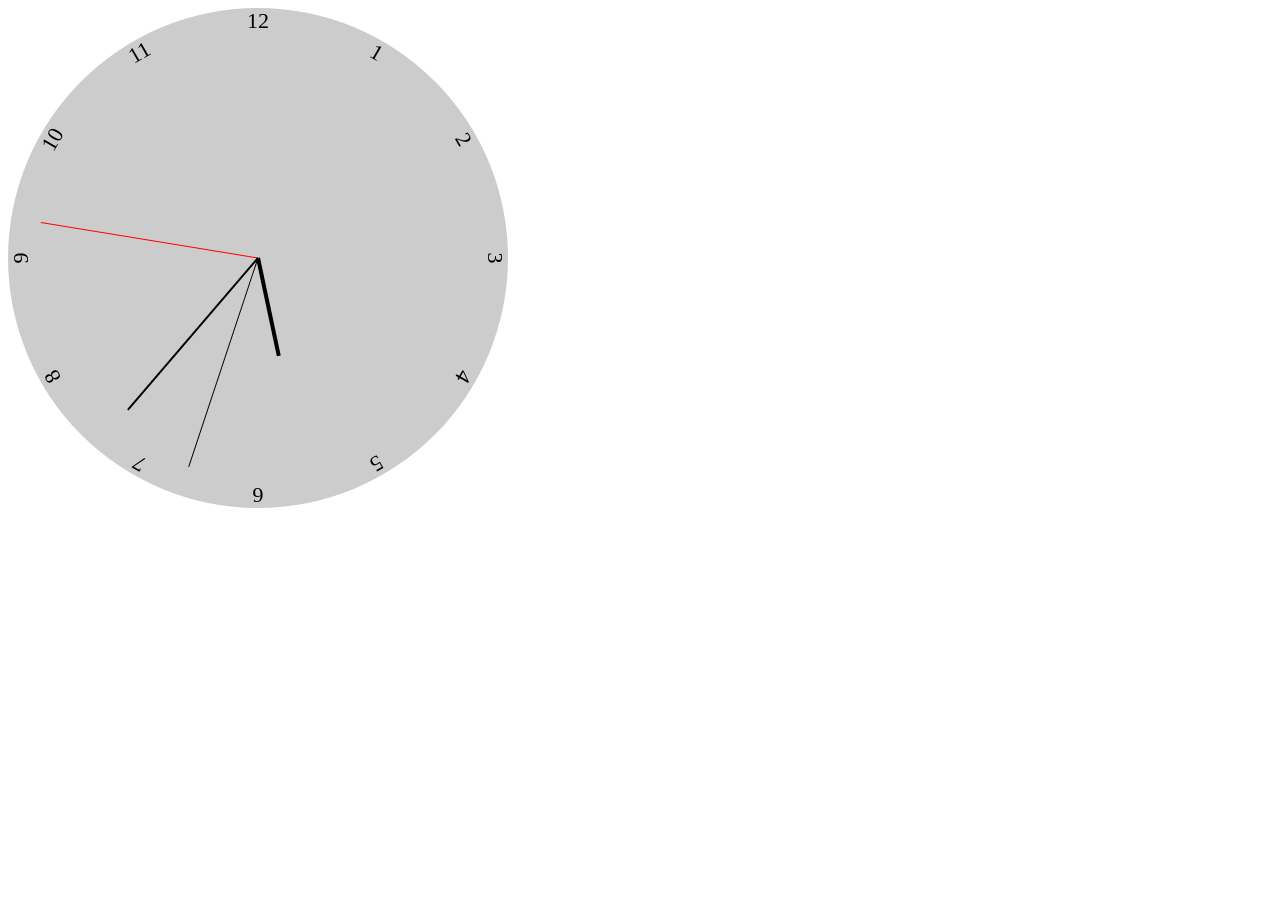
<file: [INTERVIEWS] Clock/Clock Solution [Extension]/index.html>
<!DOCTYPE html>
<html lang="en">

<head>
  <meta charset="UTF-8">
  <meta http-equiv="X-UA-Compatible" content="IE=edge">
  <meta name="viewport" content="width=device-width, initial-scale=1.0">
  <link rel="stylesheet" href="styles.css">
  <title>Document</title>
</head>

<body>
  <div id="clock">
    <div class="number">12</div>
    <div class="number">1</div>
    <div class="number">2</div>
    <div class="number">3</div>
    <div class="number">4</div>
    <div class="number">5</div>
    <div class="number">6</div>
    <div class="number">7</div>
    <div class="number">8</div>
    <div class="number">9</div>
    <div class="number">10</div>
    <div class="number">11</div>
    <div class="handle handle__millisecond"></div>
    <div class="handle handle__second"></div>
    <div class="handle handle__hour"></div>
    <div class="handle handle__minute"></div>
  </div>
  
  <script src="app.js"></script>
</body>

</html>
</file>
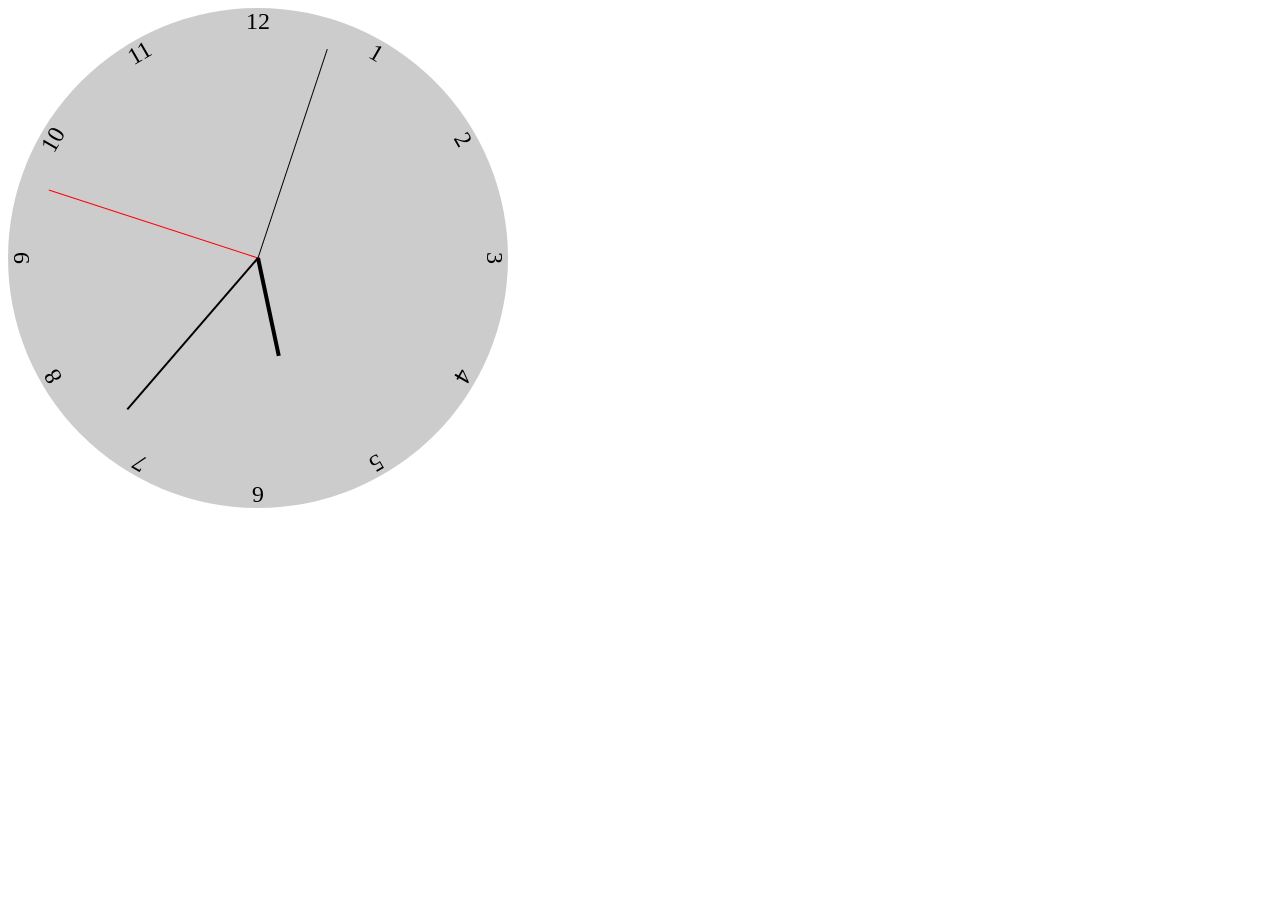
<file: [INTERVIEWS] Clock/Clock Solution/index.html>
<!DOCTYPE html>
<html lang="en">

<head>
  <meta charset="UTF-8">
  <meta http-equiv="X-UA-Compatible" content="IE=edge">
  <meta name="viewport" content="width=device-width, initial-scale=1.0">
  <title>Document</title>
  <link rel="stylesheet" href="styles.css">
</head>

<body>
  <div id="clock">
    <div class="number">1</div>
    <div class="number">2</div>
    <div class="number">3</div>
    <div class="number">4</div>
    <div class="number">5</div>
    <div class="number">6</div>
    <div class="number">7</div>
    <div class="number">8</div>
    <div class="number">9</div>
    <div class="number">10</div>
    <div class="number">11</div>
    <div class="number">12</div>
    <div class="handle handle__millisecond"></div>
    <div class="handle handle__second"></div>
    <div class="handle handle__minute"></div>
    <div class="handle handle__hour"></div>
  </div>

  <script src="app.js"></script>
</body>

</html>
</file>
<file: [INTERVIEWS] Clock/Clock Solution [Extension]/styles.css>
#clock {
  background-color: burlywood;
  background-color: rgba(0, 0, 0, 0.2);
  width: 500px;
  height: 500px;
  border-radius: 50%;
  position: relative;
}

.number {
  position: absolute;
  width: 100%;
  height: 100%;
  text-align: center;
  font-size: 22px;
}

.handle {
  position: absolute;
  left: 50%;
  bottom: 50%;
  transform: translateX(-50%);
  background-color: black;
  transform-origin: bottom;
}

.handle__minute {
  width: 2px;
  height: 200px;
}

.handle__hour {
  width: 4px;
  height: 100px;
}

.handle__second {
  width: 1px;
  height: 220px;
  background-color: red;
}

.handle__millisecond {
  width: 1px;
  height: 220px;
  background-color: black;
}

.number:nth-of-type(1) {
  transform: rotate(0deg);
}
.number:nth-of-type(2) {
  transform: rotate(30deg);
}
.number:nth-of-type(3) {
  transform: rotate(60deg);
}
.number:nth-of-type(4) {
  transform: rotate(90deg);
}
.number:nth-of-type(5) {
  transform: rotate(120deg);
}
.number:nth-of-type(6) {
  transform: rotate(150deg);
}
.number:nth-of-type(7) {
  transform: rotate(180deg);
}
.number:nth-of-type(8) {
  transform: rotate(210deg);
}
.number:nth-of-type(9) {
  transform: rotate(240deg);
}
.number:nth-of-type(10) {
  transform: rotate(270deg);
}
.number:nth-of-type(11) {
  transform: rotate(300deg);
}
.number:nth-of-type(12) {
  transform: rotate(330deg);
}
</file>
<file: [INTERVIEWS] Clock/Clock Solution/styles.css>
#clock {
  background-color: rgba(0, 0, 0, 0.2);
  width: 500px;
  height: 500px;
  border-radius: 50%;
  position: relative;
}

.number {
  position: absolute;
  top: 0;
  width: 100%;
  height: 100%;
  text-align: center;
  transform: rotate(0deg);
  font-size: 24px;
}

.handle {
  position: absolute;
  width: 8px;
  height: 200px;
  transform: translateX(-50%);
  left: 50%;
  bottom: 50%;
  background-color: black;
  transform-origin: bottom;
}

.handle__second {
  background-color: red;
  width: 1px;
  height: 220px;
  transform: translateX(-50%) rotate(90deg);
}

.handle__hour {
  width: 4px;
  height: 100px;
  transform: translateX(-50%) rotate(90deg);
}

.handle__minute {
  width: 2px;
  height: 200px;
}

.handle__millisecond {
  width: 1px;
  height: 220px;
}

.number:nth-of-type(1) {
  transform: rotate(30deg)
}
.number:nth-of-type(2) {
  transform: rotate(60deg)
}
.number:nth-of-type(3) {
  transform: rotate(90deg)
}
.number:nth-of-type(4) {
  transform: rotate(120deg)
}
.number:nth-of-type(5) {
  transform: rotate(150deg)
}
.number:nth-of-type(6) {
  transform: rotate(180deg)
}
.number:nth-of-type(7) {
  transform: rotate(210deg)
}
.number:nth-of-type(8) {
  transform: rotate(240deg)
}
.number:nth-of-type(9) {
  transform: rotate(270deg)
}
.number:nth-of-type(10) {
  transform: rotate(300deg)
}
.number:nth-of-type(11) {
  transform: rotate(330deg)
}
</file>
